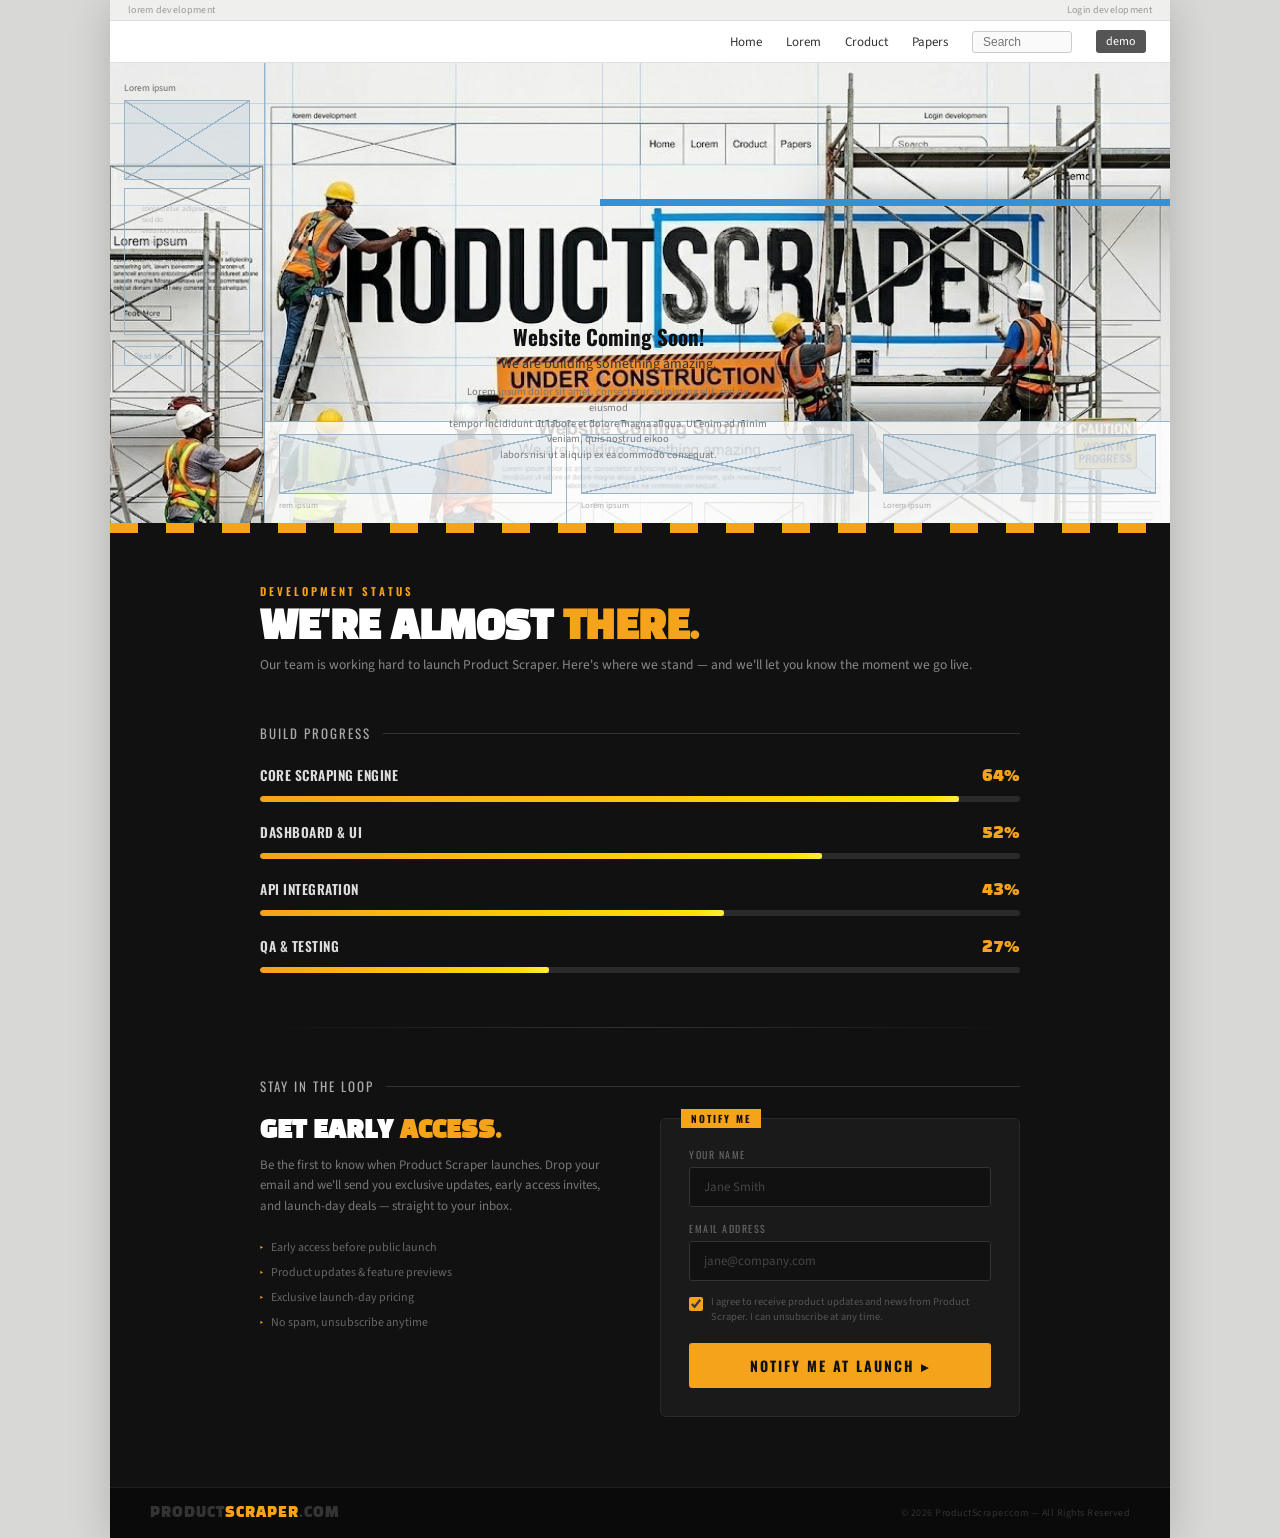
<file: index.html>
<!DOCTYPE html>
<html lang="en">
<head>
  <meta charset="UTF-8"/>
  <meta name="viewport" content="width=device-width, initial-scale=1.0"/>
  <!-- SEO & Domain -->
  <meta name="description" content="ProductScraper.com is coming soon. The ultimate product scraping tool. Sign up for early access and be the first to know when we launch."/>
  <meta name="robots" content="index, follow"/>
  <link rel="canonical" href="https://www.productscraper.com/"/>
  <!-- Open Graph / Social sharing -->
  <meta property="og:type" content="website"/>
  <meta property="og:url" content="https://www.productscraper.com/"/>
  <meta property="og:title" content="ProductScraper.com – Coming Soon"/>
  <meta property="og:description" content="The ultimate product scraping tool. Sign up for early access today."/>
  <meta property="og:site_name" content="ProductScraper"/>
  <!-- Twitter Card -->
  <meta name="twitter:card" content="summary_large_image"/>
  <meta name="twitter:title" content="ProductScraper.com – Coming Soon"/>
  <meta name="twitter:description" content="The ultimate product scraping tool. Sign up for early access today."/>
  <meta name="twitter:site" content="@productscraper"/>
  <!-- Favicon placeholder -->
  <link rel="icon" href="https://www.productscraper.com/favicon.ico" type="image/x-icon"/>
  <title>ProductScraper.com – Coming Soon</title>
  <link href="https://fonts.googleapis.com/css2?family=Black+Han+Sans&family=Oswald:wght@400;600;700&family=Source+Sans+3:ital,wght@0,300;0,400;0,600;1,400&display=swap" rel="stylesheet"/>
    <link rel="stylesheet" href="style.css"/>

  <!-- Structured Data -->
  <script type="application/ld+json">
  {
    "@context": "https://schema.org",
    "@type": "WebSite",
    "name": "ProductScraper",
    "url": "https://www.productscraper.com",
    "description": "The ultimate product scraping tool.",
    "potentialAction": {
      "@type": "SearchAction",
      "target": "https://www.productscraper.com/search?q={search_term_string}",
      "query-input": "required name=search_term_string"
    }
  }
  </script>
</head>
<body>

<div class="site-wrapper">

  <!-- Dev Bars -->
  <div class="dev-bar">
    <span>lorem development</span>
    <span>Login development</span>
  </div>

  <!-- Nav -->
  <nav>
    <a href="#">Home</a>
    <a href="#">Lorem</a>
    <a href="#">Croduct</a>
    <a href="#">Papers</a>
    <input class="nav-search" type="text" placeholder="Search"/>
    <a href="https://www.productscraper.com/demo" class="nav-demo">demo</a>
  </nav>

  <!-- Main Hero Area -->
  <div class="main-area hero">

    <!-- Construction Workers Photo (full bleed) -->
    <img class="workers-photo" src="[data-uri]" alt="Construction workers building the Product Scraper website"/>

    <!-- Blueprint grid lines -->
    <div class="grid-line grid-h" style="top:40px"></div>
    <div class="grid-line grid-h" style="top:142px"></div>
    <div class="grid-line grid-h" style="top:302px"></div>
    <div class="grid-line grid-v" style="left:155px"></div>
    <div class="grid-line grid-v" style="left:492px"></div>
    <div class="grid-line grid-v" style="right:0;left:auto;width:1px;right:140px"></div>

    <!-- Blue tape -->
    <div class="blue-tape"></div>

    <!-- Left wireframe sidebar -->
    <div class="wire-sidebar">
      <div class="wire-label">Lorem ipsum</div>
      <div class="wire-box hero-img"></div>
      <div class="wire-box wire-text">
        <div class="wire-lorem" style="padding:7px 8px;">
          consectetur adipiscing elit, sed do<br>
          eiusmod incididunt ut labore dolore<br>
          sit amet tempor aliquip ex ea commodo<br>
          ullamco laboris nisi ut aliquip<br>
          duis aute irure in reprehenderit
        </div>
      </div>
      <div class="wire-btn">Read More</div>
    </div>

    <!-- Coming Soon block -->
    <div class="coming-block">
      <div class="coming-title">Website Coming Soon!</div>
      <div class="coming-sub">We are building something amazing.</div>
      <div class="coming-lorem">
        Lorem ipsum dolor sit amet, consectetur adipiscing elit, sed do eiusmod<br>
        tempor incididunt ut labore et dolore magna aliqua. Ut enim ad minim veniam, quis nostrud eikoo<br>
        labors nisi ut aliquip ex ea commodo consequat.
      </div>
    </div>

    <!-- Bottom wireframe row -->
    <div class="wire-bottom">
      <div class="wire-bottom-col">
        <div class="wire-img-box"></div>
        <div class="wire-cap">rem ipsum</div>
      </div>
      <div class="wire-bottom-col">
        <div class="wire-img-box"></div>
        <div class="wire-cap">Lorem ipsum</div>
      </div>
      <div class="wire-bottom-col">
        <div class="wire-img-box"></div>
        <div class="wire-cap">Lorem ipsum</div>
      </div>
    </div>

  </div><!-- /main-area -->

  <!-- ── EXTENDED SECTION ── -->
  <div class="extension">
    <div class="ext-inner">

      <div class="ext-eyebrow">Development Status</div>
      <h2 class="ext-heading">WE'RE ALMOST <span>THERE.</span></h2>
      <p class="ext-subtext">Our team is working hard to launch Product Scraper. Here's where we stand — and we'll let you know the moment we go live.</p>

      <!-- PROGRESS BARS -->
      <div class="progress-section">
        <div class="progress-section-title">Build Progress</div>

        <div class="progress-item">
          <div class="progress-meta">
            <span class="progress-name">Core Scraping Engine</span>
            <span class="progress-pct" data-target="92">0%</span>
          </div>
          <div class="progress-track">
            <div class="progress-fill" data-width="92"></div>
          </div>
        </div>

        <div class="progress-item">
          <div class="progress-meta">
            <span class="progress-name">Dashboard & UI</span>
            <span class="progress-pct" data-target="74">0%</span>
          </div>
          <div class="progress-track">
            <div class="progress-fill" data-width="74"></div>
          </div>
        </div>

        <div class="progress-item">
          <div class="progress-meta">
            <span class="progress-name">API Integration</span>
            <span class="progress-pct" data-target="61">0%</span>
          </div>
          <div class="progress-track">
            <div class="progress-fill" data-width="61"></div>
          </div>
        </div>

        <div class="progress-item">
          <div class="progress-meta">
            <span class="progress-name">QA & Testing</span>
            <span class="progress-pct" data-target="38">0%</span>
          </div>
          <div class="progress-track">
            <div class="progress-fill" data-width="38"></div>
          </div>
        </div>

      </div><!-- /progress-section -->

      <div class="ext-divider"></div>

      <!-- CONTACT / EMAIL SIGNUP -->
      <div class="contact-section">
        <div class="contact-section-title">Stay in the Loop</div>

        <div class="contact-grid">
          <div class="contact-left">
            <h3>GET EARLY <span>ACCESS.</span></h3>
            <p>Be the first to know when Product Scraper launches. Drop your email and we'll send you exclusive updates, early access invites, and launch-day deals — straight to your inbox.</p>
            <ul class="contact-perks">
              <li>Early access before public launch</li>
              <li>Product updates & feature previews</li>
              <li>Exclusive launch-day pricing</li>
              <li>No spam, unsubscribe anytime</li>
            </ul>
          </div>

          <div class="contact-right">
            <div class="email-form" id="emailForm">
              <div class="form-field">
                <label>Your Name</label>
                <input type="text" id="nameInput" placeholder="Jane Smith" />
              </div>
              <div class="form-field">
                <label>Email Address</label>
                <input type="email" id="emailInput" placeholder="jane@company.com" />
              </div>
              <div class="form-check">
                <input type="checkbox" id="agreeCheck" checked/>
                <label for="agreeCheck">I agree to receive product updates and news from Product Scraper. I can unsubscribe at any time.</label>
              </div>
              <button class="submit-btn" onclick="handleSubmit()">NOTIFY ME AT LAUNCH ▸</button>
              <div class="success-msg" id="successMsg">
                <div class="check">✦</div>
                <p>YOU'RE ON THE LIST!</p>
                <small>We'll be in touch when we launch.</small>
              </div>
            </div>
          </div>
        </div>

      </div><!-- /contact-section -->

    </div><!-- /ext-inner -->
  </div><!-- /extension -->

  <!-- Footer bar -->
  <div class="ext-footer">
    <div class="ext-footer-logo">PRODUCT<span>SCRAPER</span>.COM</div>
    <div class="ext-footer-copy">© 2026 ProductScraper.com — All Rights Reserved</div>
  </div>

</div><!-- /site-wrapper -->



  <script src="script.js"></script>
</body>
</html>
</file>
<file: style.css>
*, *::before, *::after { box-sizing: border-box; margin: 0; padding: 0; }

    :root {
      --orange: #f5a31a;
      --black: #111;
      --wire: #9bb5c8;
      --wire-light: rgba(155,181,200,0.22);
      --blue-tape: #3a8fd0;
      --grid: rgba(100,160,210,0.3);
    }

    body {
      font-family: 'Source Sans 3', sans-serif;
      background: #d8d8d6;
      min-height: 100vh;
      display: flex;
      flex-direction: column;
      align-items: center;
      justify-content: flex-start;
      padding: 0;
    }

    .site-wrapper {
      width: 100%;
      max-width: 1060px;
      background: #fff;
      box-shadow: 0 4px 40px rgba(0,0,0,0.18);
    }

    /* ── DEV BARS ── */
    .dev-bar {
      display: flex;
      justify-content: space-between;
      padding: 3px 18px;
      font-size: 10px;
      color: #999;
      background: #efefed;
      border-bottom: 1px solid #ddd;
      letter-spacing: 0.3px;
    }

    /* ── NAV ── */
    nav {
      display: flex;
      align-items: center;
      justify-content: flex-end;
      gap: 24px;
      padding: 9px 24px;
      background: #fff;
      border-bottom: 1px solid #e0e0de;
    }
    nav a {
      text-decoration: none;
      font-size: 13px;
      color: #333;
    }
    nav a:hover { color: var(--blue-tape); }
    .nav-search {
      border: 1px solid #ccc;
      border-radius: 3px;
      padding: 3px 10px;
      font-size: 12px;
      color: #aaa;
      background: #fafafa;
      width: 100px;
    }
    .nav-demo {
      background: #555;
      color: #fff !important;
      padding: 3px 10px;
      border-radius: 3px;
      font-size: 12px;
    }

    /* ── MAIN CONTENT AREA ── */
    .main-area {
      position: relative;
      overflow: hidden;
    }

    /* Blueprint grid lines */
    .grid-line {
      position: absolute;
      background: var(--grid);
      pointer-events: none;
      z-index: 5;
    }
    .grid-h { left: 0; right: 0; height: 1px; }
    .grid-v { top: 0; bottom: 0; width: 1px; }

    /* ── WIREFRAME LEFT PANEL ── */
    .wire-sidebar {
      position: absolute;
      left: 0; top: 0;
      width: 155px;
      height: 100%;
      z-index: 6;
      padding: 18px 14px 14px 14px;
      border-right: 1.5px solid var(--wire);
    }
    .wire-label {
      font-size: 9.5px;
      color: #666;
      font-family: 'Source Sans 3', sans-serif;
      margin-bottom: 5px;
    }
    .wire-box {
      border: 1.5px solid var(--wire);
      margin-bottom: 8px;
    }
    .wire-box.hero-img {
      height: 80px;
      background: var(--wire-light);
      background-image:
        linear-gradient(to bottom right, transparent calc(50% - 0.7px), var(--wire) calc(50% - 0.7px), var(--wire) calc(50% + 0.7px), transparent calc(50% + 0.7px)),
        linear-gradient(to top right, transparent calc(50% - 0.7px), var(--wire) calc(50% - 0.7px), var(--wire) calc(50% + 0.7px), transparent calc(50% + 0.7px));
    }
    .wire-text { padding: 8px 9px; }
    .wire-line {
      height: 4px;
      background: var(--wire);
      border-radius: 1px;
      margin-bottom: 5px;
      opacity: 0.7;
    }
    .wire-line.w60 { width: 60%; }
    .wire-line.w80 { width: 80%; }
    .wire-line.w45 { width: 45%; }
    .wire-lorem {
      font-size: 7.5px;
      color: #bbb;
      line-height: 1.45;
      margin-bottom: 6px;
    }
    .wire-btn {
      display: inline-block;
      border: 1.5px solid var(--wire);
      padding: 3px 9px;
      font-size: 8.5px;
      color: var(--wire);
      border-radius: 2px;
      cursor: default;
    }

    /* ── HERO ── */
    .hero {
      position: relative;
      padding: 0;
      min-height: 460px;
    }

    /* Construction workers photo */
    .workers-photo {
      position: absolute;
      left: 0; top: 0; right: 0; bottom: 0;
      width: 100%;
      height: 100%;
      object-fit: cover;
      object-position: center top;
      z-index: 1;
    }

    /* Overlay UI elements on top of photo */
    .hero-overlay {
      position: absolute;
      inset: 0;
      z-index: 7;
      pointer-events: none;
    }

    /* Blue tape stripe */
    .blue-tape {
      position: absolute;
      top: 136px;
      right: 0;
      left: 490px;
      height: 7px;
      background: var(--blue-tape);
      z-index: 8;
    }

    /* Giant headline */
    .hero-title {
      position: absolute;
      top: 38px;
      left: 155px;
      right: 20px;
      font-family: 'Black Han Sans', sans-serif;
      font-size: clamp(72px, 10.5vw, 112px);
      line-height: 0.92;
      letter-spacing: -3px;
      color: #111;
      text-transform: uppercase;
      z-index: 8;
      mix-blend-mode: multiply;
      white-space: nowrap;
    }

    /* Under construction banner */
    .construction-banner {
      position: absolute;
      top: 205px;
      left: 338px;
      z-index: 9;
      display: flex;
      align-items: center;
      gap: 8px;
      background: var(--orange);
      padding: 7px 18px;
      font-family: 'Oswald', sans-serif;
      font-size: 17px;
      font-weight: 700;
      letter-spacing: 2.5px;
      text-transform: uppercase;
      color: #1a1a1a;
    }
    .hazard {
      width: 20px;
      height: 20px;
      flex-shrink: 0;
      background: repeating-linear-gradient(
        45deg,
        #1a1a1a 0, #1a1a1a 4px,
        var(--orange) 4px, var(--orange) 8px
      );
    }

    /* Coming soon text block */
    .coming-block {
      position: absolute;
      top: 258px;
      left: 338px;
      z-index: 9;
      text-align: center;
      max-width: 320px;
    }
    .coming-title {
      font-family: 'Oswald', sans-serif;
      font-weight: 700;
      font-size: 21px;
      color: #111;
      margin-bottom: 2px;
    }
    .coming-sub {
      font-size: 14px;
      color: #333;
      margin-bottom: 10px;
    }
    .coming-lorem {
      font-size: 10.5px;
      color: #777;
      line-height: 1.5;
      text-align: center;
    }

    /* Caution badge */
    .caution-badge {
      position: absolute;
      right: 22px;
      top: 205px;
      z-index: 10;
      border: 2.5px solid #222;
      background: #ffe600;
      padding: 6px 10px;
      text-align: center;
      font-family: 'Oswald', sans-serif;
      font-weight: 700;
      color: #222;
      line-height: 1.2;
    }
    .caution-badge .cw { font-size: 15px; letter-spacing: 1px; }
    .caution-badge .cs { font-size: 11px; letter-spacing: 0.5px; }

    /* Second caution badge bottom right */
    .caution-badge-2 {
      position: absolute;
      right: 22px;
      bottom: 55px;
      z-index: 10;
      border: 2.5px solid #222;
      background: #ffe600;
      padding: 5px 9px;
      text-align: center;
      font-family: 'Oswald', sans-serif;
      font-weight: 700;
      color: #222;
      font-size: 10px;
      line-height: 1.3;
      letter-spacing: 0.5px;
    }

    /* ── BOTTOM EXTENSION SECTION ── */
    .extension {
      background: #111;
      padding: 60px 40px 70px 40px;
      position: relative;
      overflow: hidden;
    }

    /* Subtle construction tape top border */
    .extension::before {
      content: '';
      display: block;
      position: absolute;
      top: 0; left: 0; right: 0;
      height: 10px;
      background: repeating-linear-gradient(
        90deg,
        #f5a31a 0, #f5a31a 28px,
        #111 28px, #111 56px
      );
    }

    .ext-inner {
      max-width: 760px;
      margin: 0 auto;
    }

    /* Section label */
    .ext-eyebrow {
      font-family: 'Oswald', sans-serif;
      font-size: 11px;
      font-weight: 600;
      letter-spacing: 3px;
      text-transform: uppercase;
      color: var(--orange);
      margin-bottom: 10px;
    }

    .ext-heading {
      font-family: 'Black Han Sans', sans-serif;
      font-size: 38px;
      color: #fff;
      letter-spacing: -0.5px;
      line-height: 1.05;
      margin-bottom: 6px;
    }
    .ext-heading span { color: var(--orange); }

    .ext-subtext {
      font-size: 13.5px;
      color: #888;
      margin-bottom: 48px;
      line-height: 1.5;
    }

    /* ── PROGRESS SECTION ── */
    .progress-section {
      margin-bottom: 54px;
    }
    .progress-section-title {
      font-family: 'Oswald', sans-serif;
      font-size: 13px;
      letter-spacing: 2px;
      text-transform: uppercase;
      color: #aaa;
      margin-bottom: 22px;
      display: flex;
      align-items: center;
      gap: 12px;
    }
    .progress-section-title::after {
      content: '';
      flex: 1;
      height: 1px;
      background: #333;
    }

    .progress-item {
      margin-bottom: 20px;
    }
    .progress-meta {
      display: flex;
      justify-content: space-between;
      align-items: baseline;
      margin-bottom: 8px;
    }
    .progress-name {
      font-family: 'Oswald', sans-serif;
      font-size: 13.5px;
      font-weight: 600;
      letter-spacing: 0.5px;
      color: #ddd;
      text-transform: uppercase;
    }
    .progress-pct {
      font-family: 'Black Han Sans', sans-serif;
      font-size: 18px;
      color: var(--orange);
    }

    .progress-track {
      height: 6px;
      background: #2a2a2a;
      border-radius: 3px;
      overflow: hidden;
      position: relative;
    }
    .progress-fill {
      height: 100%;
      border-radius: 3px;
      background: linear-gradient(90deg, var(--orange) 0%, #ffe600 100%);
      position: relative;
      transition: width 1.6s cubic-bezier(.16,1,.3,1);
      width: 0; /* starts at 0, animated via JS */
    }
    .progress-fill::after {
      content: '';
      position: absolute;
      right: 0; top: 0; bottom: 0;
      width: 30px;
      background: linear-gradient(90deg, transparent, rgba(255,255,255,0.25));
      animation: shimmer 2s ease-in-out infinite;
    }
    @keyframes shimmer {
      0%, 100% { opacity: 0.3; }
      50%       { opacity: 1; }
    }

    /* ── DIVIDER ── */
    .ext-divider {
      height: 1px;
      background: linear-gradient(90deg, transparent, #333, transparent);
      margin: 8px 0 48px 0;
    }

    /* ── CONTACT / EMAIL SECTION ── */
    .contact-section {}
    .contact-section-title {
      font-family: 'Oswald', sans-serif;
      font-size: 13px;
      letter-spacing: 2px;
      text-transform: uppercase;
      color: #aaa;
      margin-bottom: 22px;
      display: flex;
      align-items: center;
      gap: 12px;
    }
    .contact-section-title::after {
      content: '';
      flex: 1;
      height: 1px;
      background: #333;
    }

    .contact-grid {
      display: grid;
      grid-template-columns: 1fr 1fr;
      gap: 40px;
      align-items: start;
    }

    .contact-left h3 {
      font-family: 'Black Han Sans', sans-serif;
      font-size: 24px;
      color: #fff;
      margin-bottom: 10px;
      line-height: 1.1;
    }
    .contact-left h3 span { color: var(--orange); }
    .contact-left p {
      font-size: 13px;
      color: #777;
      line-height: 1.6;
      margin-bottom: 18px;
    }
    .contact-perks {
      list-style: none;
      padding: 0;
    }
    .contact-perks li {
      font-size: 12px;
      color: #666;
      padding: 4px 0;
      display: flex;
      align-items: center;
      gap: 8px;
    }
    .contact-perks li::before {
      content: '▸';
      color: var(--orange);
      font-size: 10px;
    }

    /* Email form */
    .email-form {
      background: #1a1a1a;
      border: 1px solid #2a2a2a;
      border-radius: 6px;
      padding: 28px;
      position: relative;
    }
    .email-form::before {
      content: 'NOTIFY ME';
      position: absolute;
      top: -10px;
      left: 20px;
      background: var(--orange);
      color: #111;
      font-family: 'Oswald', sans-serif;
      font-size: 10px;
      font-weight: 700;
      letter-spacing: 2px;
      padding: 2px 10px;
    }

    .form-field {
      margin-bottom: 14px;
    }
    .form-field label {
      display: block;
      font-size: 10px;
      font-family: 'Oswald', sans-serif;
      letter-spacing: 1.5px;
      text-transform: uppercase;
      color: #666;
      margin-bottom: 5px;
    }
    .form-field input {
      width: 100%;
      background: #111;
      border: 1px solid #333;
      color: #eee;
      padding: 10px 14px;
      font-size: 13px;
      font-family: 'Source Sans 3', sans-serif;
      border-radius: 3px;
      outline: none;
      transition: border-color 0.2s;
    }
    .form-field input:focus {
      border-color: var(--orange);
    }
    .form-field input::placeholder {
      color: #444;
    }

    .form-check {
      display: flex;
      align-items: flex-start;
      gap: 8px;
      margin-bottom: 18px;
    }
    .form-check input[type=checkbox] {
      width: 14px;
      height: 14px;
      margin-top: 2px;
      accent-color: var(--orange);
      flex-shrink: 0;
    }
    .form-check label {
      font-size: 10.5px;
      color: #555;
      line-height: 1.4;
    }

    .submit-btn {
      width: 100%;
      background: var(--orange);
      border: none;
      padding: 12px;
      font-family: 'Oswald', sans-serif;
      font-size: 14px;
      font-weight: 700;
      letter-spacing: 2px;
      text-transform: uppercase;
      color: #111;
      cursor: pointer;
      border-radius: 3px;
      position: relative;
      overflow: hidden;
      transition: background 0.2s;
    }
    .submit-btn:hover { background: #ffe600; }
    .submit-btn:active { transform: scale(0.99); }

    /* Success state */
    .success-msg {
      display: none;
      text-align: center;
      padding: 16px 0 4px 0;
    }
    .success-msg .check {
      font-size: 30px;
      margin-bottom: 8px;
    }
    .success-msg p {
      font-family: 'Oswald', sans-serif;
      font-size: 14px;
      color: var(--orange);
      letter-spacing: 1px;
    }
    .success-msg small {
      font-size: 11px;
      color: #555;
    }

    /* Footer bar */
    .ext-footer {
      display: flex;
      justify-content: space-between;
      align-items: center;
      padding: 16px 40px;
      background: #0a0a0a;
      border-top: 1px solid #1e1e1e;
    }
    .ext-footer-logo {
      font-family: 'Black Han Sans', sans-serif;
      font-size: 14px;
      color: #333;
      letter-spacing: 1px;
    }
    .ext-footer-logo span { color: var(--orange); }
    .ext-footer-copy {
      font-size: 10px;
      color: #333;
      letter-spacing: 0.5px;
    }

    /* Bottom wireframe row */
    .wire-bottom {
      position: absolute;
      bottom: 0;
      left: 155px;
      right: 0;
      display: flex;
      border-top: 1.5px solid var(--wire);
      z-index: 8;
      background: rgba(255,255,255,0.82);
    }
    .wire-bottom-col {
      flex: 1;
      padding: 12px 14px;
      border-right: 1.5px solid var(--wire);
    }
    .wire-bottom-col:last-child { border-right: none; }
    .wire-img-box {
      width: 100%;
      height: 60px;
      border: 1.5px solid var(--wire);
      background: var(--wire-light);
      background-image:
        linear-gradient(to bottom right, transparent calc(50% - 0.7px), var(--wire) calc(50% - 0.7px), var(--wire) calc(50% + 0.7px), transparent calc(50% + 0.7px)),
        linear-gradient(to top right, transparent calc(50% - 0.7px), var(--wire) calc(50% - 0.7px), var(--wire) calc(50% + 0.7px), transparent calc(50% + 0.7px));
      margin-bottom: 5px;
    }
    .wire-cap {
      font-size: 8.5px;
      color: #aaa;
      text-align: left;
    }
</file>
